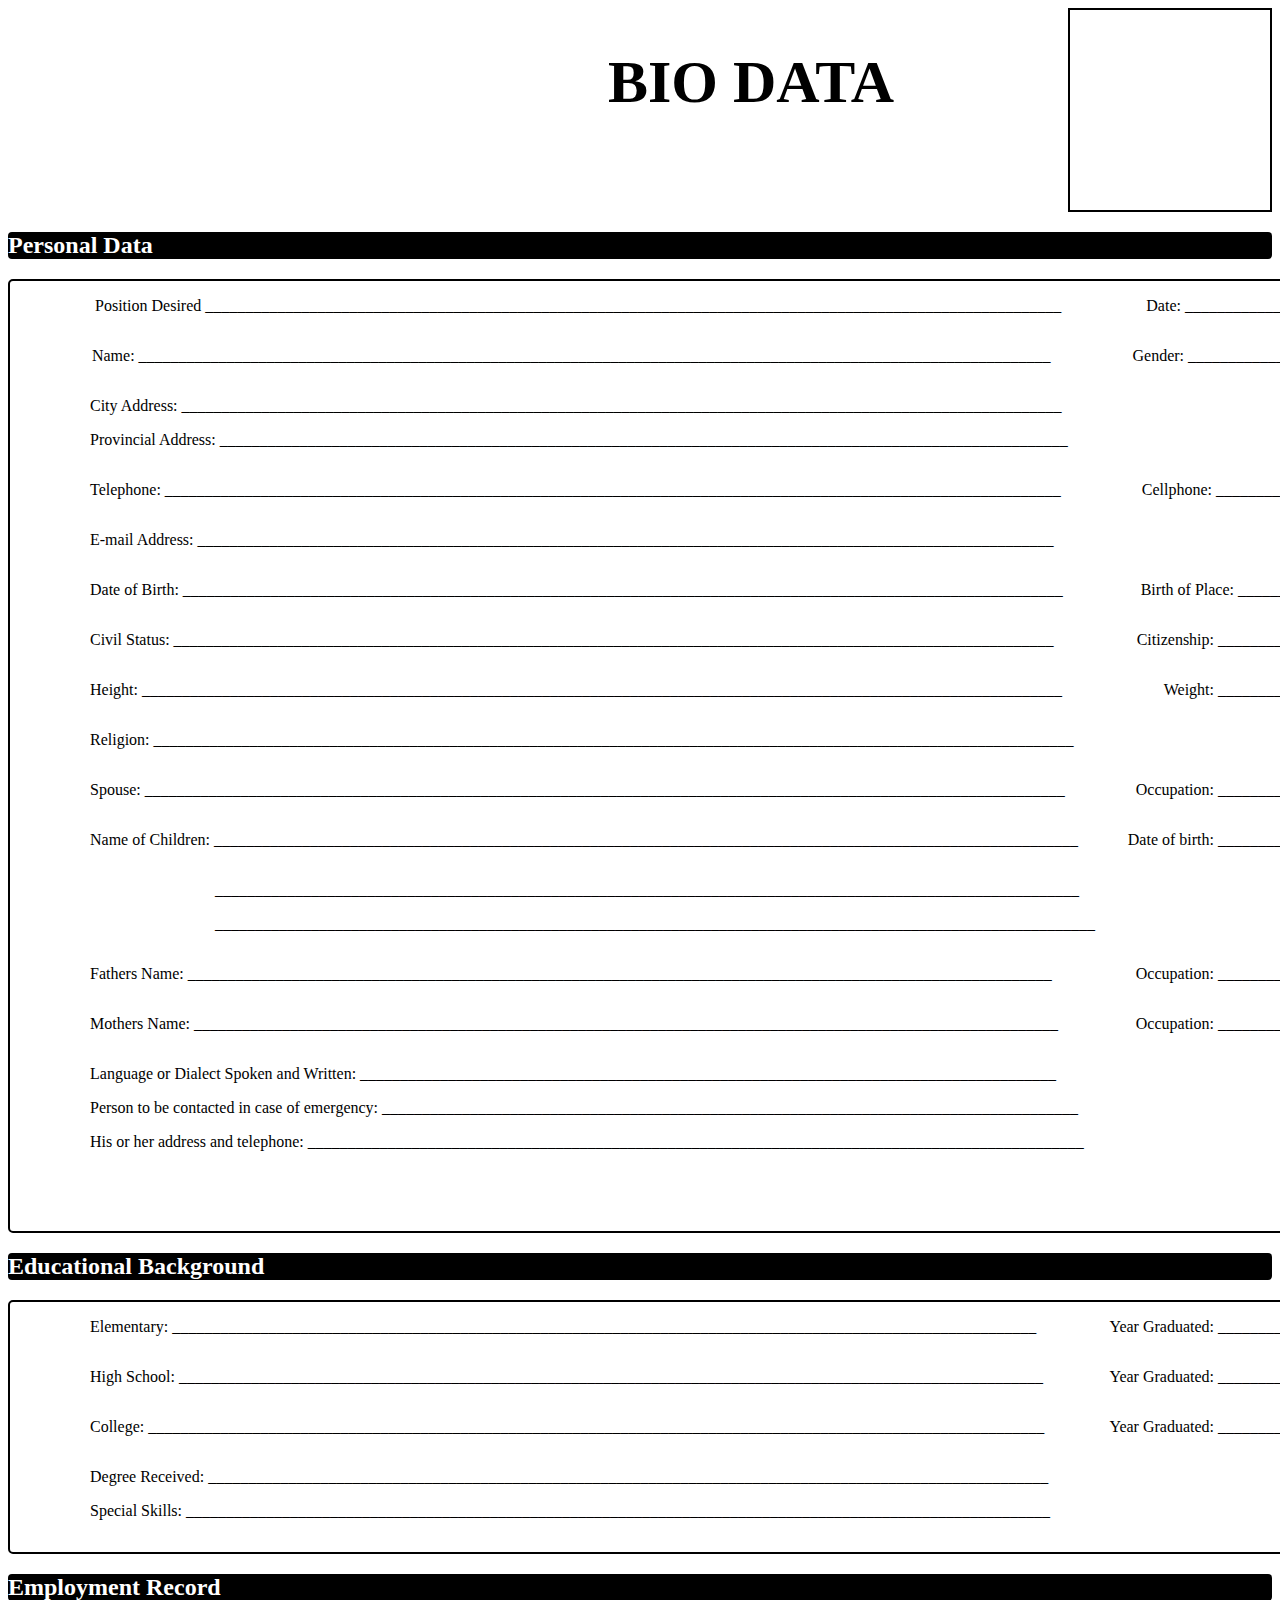
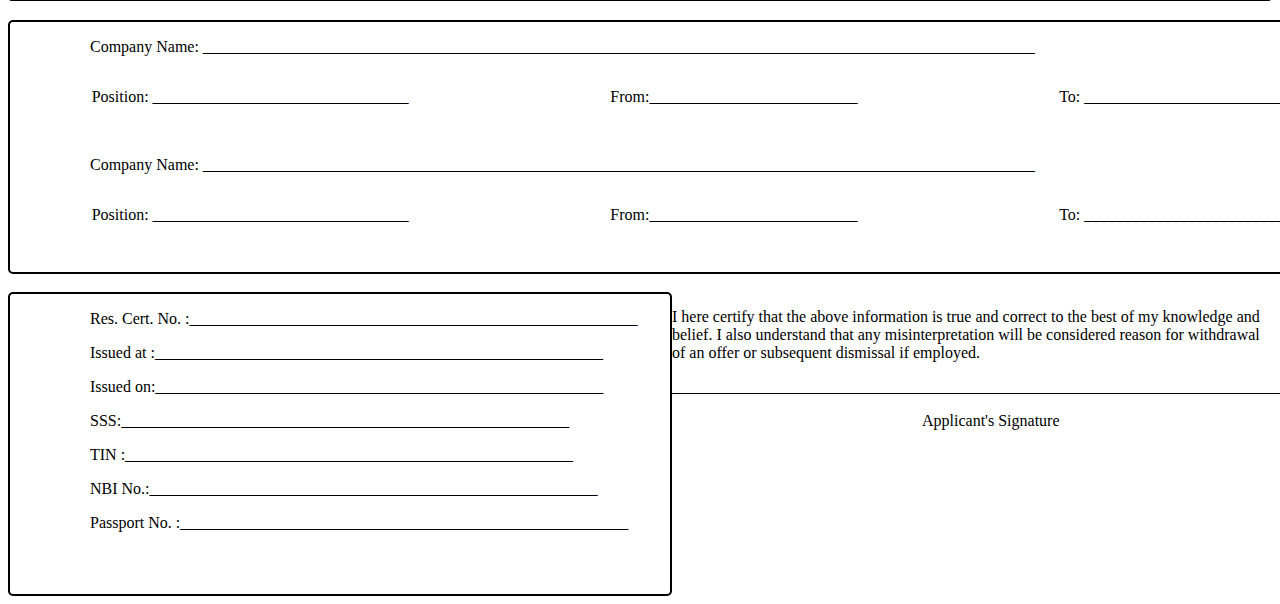
<file: docs/Activity 3 BIO-DATA Form/biodata.html>
<!DOCTYPE html>
<html lang="en">
<head>
    <meta charset="UTF-8">
    <meta name="viewport" content="width=device-width, initial-scale=1.0">
    <title>BIO DATA</title>
    <style>
.personalDataText{
    background-color: black;
    color:white;
    display:block;
    border-radius:4px;
    font-weight:700;
}
.container{
    display:flex;
    justify-content: space-between;
}
.profileContainer{
    width:200px;
    height:200px;
    border:2px solid black;
}
.biodataText{
    margin-left:600px;
    font-size:60px;
}
.box1Container{
    width:1500px;
    height:950px;
    border: 2px solid black;
    border-radius: 5px;
}
.firsttwoField{
    display: flex;
    justify-content: space-evenly;
}
.secondtwoField{
    display: flex;
    justify-content: space-evenly;
}
.addressField{
    margin-left:80px;
}
.fourthtwoField{
    display: flex;
    justify-content: space-between;
}
.telText{
    margin-left:80px;
}
.cellphoneText{
    margin-right:70px;
}
.email{
    margin-left:80px;
}
.fifthtwoField{
    display: flex;
    justify-content: space-between;
}
.dobTxt{
    margin-left:80px;
}
.sixthtwoField{
    display: flex;
    justify-content: space-between;
}
.citText{
    margin-right:20px;
}
.seventwoField{
    display: flex;
    justify-content: space-between;
}
.dob1Txt{
    margin-left:205px;
}
.content2{
    width:1500px;
    height:250px;
    border:2px solid black;
    border-radius: 5px;
}
.content3{
    width:1500px;
    height:250px;
    border:2px solid black;
    border-radius: 5px;
}
.threeField{
    display: flex;
    justify-content: space-evenly;
    align-items: center;
    gap:120px;
}
.content4{
    display: flex;
    justify-content: space-between;
}
.lastcontent{
    width: 800px;
    height:300px;
    border: 2px solid black;
    border-radius: 5px;
}
.textContent1{
    width:600px;
}
.signature{
    margin-left:250px;
}
    </style>
</head>
<body>
    <div class="container">
        <h1 class="biodataText">BIO DATA</h1>
        <div class="profileContainer"></div>
    </div>
    <div>
        <h2 class="personalDataText">Personal Data</h2>
    </div>
    <div class="box1Container">
        <div class="firsttwoField">
            <p>
                Position Desired ___________________________________________________________________________________________________________
            </p>
            <p>
                Date: ______________________________
            </p>
        </div>
        <div class="secondtwoField">
            <p>
                Name: __________________________________________________________________________________________________________________
            </p>
            <p>
                Gender: ______________________________
            </p>
        </div>
        <div class="addressField">
            <p>
                City Address: ______________________________________________________________________________________________________________
            </p>
            <p>
                Provincial Address: __________________________________________________________________________________________________________
            </p>
        </div>
        <div class="fourthtwoField">
            <p class="telText">
                Telephone: ________________________________________________________________________________________________________________
            </p>
            <p class="cellphoneText">
                Cellphone: ____________________________
            </p>
        </div>
        <div>
            <p class="email">E-mail Address: ___________________________________________________________________________________________________________</p>
        </div>
        <div class="fifthtwoField">
            <p class="dobTxt">
                Date of Birth: ______________________________________________________________________________________________________________
            </p>
            <p class="">
                Birth of Place: __________________________________
            </p>
        </div>
        <div class="sixthtwoField">
            <p class="dobTxt">
                Civil Status: ______________________________________________________________________________________________________________
            </p>
            <p class="citText">
                Citizenship: __________________________________
            </p>
        </div>
        <div class="seventwoField">
            <p class="dobTxt">
                Height: ___________________________________________________________________________________________________________________
            </p>
            <p class="citText">
                Weight: __________________________________
            </p>
        </div>
        <div>
            <p class="dobTxt">
                Religion: ___________________________________________________________________________________________________________________
            </p>
        </div>
        <div class="seventwoField">
            <p class="dobTxt">
                Spouse: ___________________________________________________________________________________________________________________
            </p>
            <p class="citText">
                Occupation: __________________________________
            </p>
        </div>
        <div class="seventwoField">
            <p class="dobTxt">
                Name of Children: ____________________________________________________________________________________________________________
            </p>
            <p class="citText">
                Date of birth: __________________________________
            </p>
        </div>
        <div>
        <p class="dob1Txt">____________________________________________________________________________________________________________</p>
        </div>
        <div>
        <p class="dob1Txt">______________________________________________________________________________________________________________</p>
        </div>
        <div class="seventwoField">
            <p class="dobTxt">
                Fathers Name: ____________________________________________________________________________________________________________
            </p>
            <p class="citText">
                Occupation: __________________________________
            </p>
            </div>
            <div class="seventwoField">
                <p class="dobTxt">
                    Mothers Name: ____________________________________________________________________________________________________________
                </p>
                <p class="citText">
                    Occupation: __________________________________
                </p>
                </div>
                <div class="dobTxt">
                    <p>Language or Dialect Spoken and Written: _______________________________________________________________________________________</p>
                </div>
                <div class="dobTxt">
                    <p>Person to be contacted in case of emergency: _______________________________________________________________________________________</p>
                </div>
                <div class="dobTxt">
                    <p>His or her address and telephone: _________________________________________________________________________________________________</p>
                </div>
        </div>
    </div>
    <h2 class="personalDataText">Educational Background</h2>
    <div class="content2">
        <div class="seventwoField">
            <p class="dobTxt">
                Elementary: ____________________________________________________________________________________________________________
            </p>
            <p class="citText">
                Year Graduated: __________________________________
            </p>
            </div>
            <div class="seventwoField">
                <p class="dobTxt">
                    High School: ____________________________________________________________________________________________________________
                </p>
                <p class="citText">
                    Year Graduated: __________________________________
                </p>
                </div>
                <div class="seventwoField">
                    <p class="dobTxt">
                        College: ________________________________________________________________________________________________________________
                    </p>
                    <p class="citText">
                        Year Graduated: __________________________________
                    </p>
                    </div>
                    <div>
                        <p class="dobTxt">Degree Received: _________________________________________________________________________________________________________</p>
                    </div>
                    <div>
                        <p class="dobTxt">Special Skills: ____________________________________________________________________________________________________________</p>
                    </div>
    </div>
    <h2 class="personalDataText">Employment Record</h2>
    <div class="content3">
        <div>
            <p class="dobTxt">Company Name: ________________________________________________________________________________________________________</p>
        </div>
        <div class="threeField">
            <p>Position: ________________________________</p>
            <p>From:__________________________</p>
            <p>To: ___________________________________________</p>
        </div>
        <br>
        <div>
            <p class="dobTxt">Company Name: ________________________________________________________________________________________________________</p>
        </div>
        <div class="threeField">
            <p>Position: ________________________________</p>
            <p>From:__________________________</p>
            <p>To: ___________________________________________</p>
        </div>
    </div>
    <br>
    <div class="content4">
        <div class="lastcontent">
            <p class="dobTxt"> Res. Cert. No. :________________________________________________________</p>
            <p class="dobTxt"> Issued at :________________________________________________________</p>
            <p class="dobTxt"> Issued on:________________________________________________________</p>
            <p class="dobTxt"> SSS:________________________________________________________</p>
            <p class="dobTxt"> TIN :________________________________________________________</p>
            <p class="dobTxt"> NBI No.:________________________________________________________</p>
            <p class="dobTxt"> Passport No. :________________________________________________________</p>
            </div>
<div class="textContent1">
   <p>I here certify that the above information is true and correct to the best of my knowledge and belief. I also understand that any misinterpretation will be considered reason for withdrawal of an offer or subsequent dismissal if employed.
   </p>  
   <p>
    _____________________________________________________________________________________________
   </p>
   <p class="signature">Applicant's Signature</p>
</div>
        </div>
    </div>
</body>
</html>
</file>
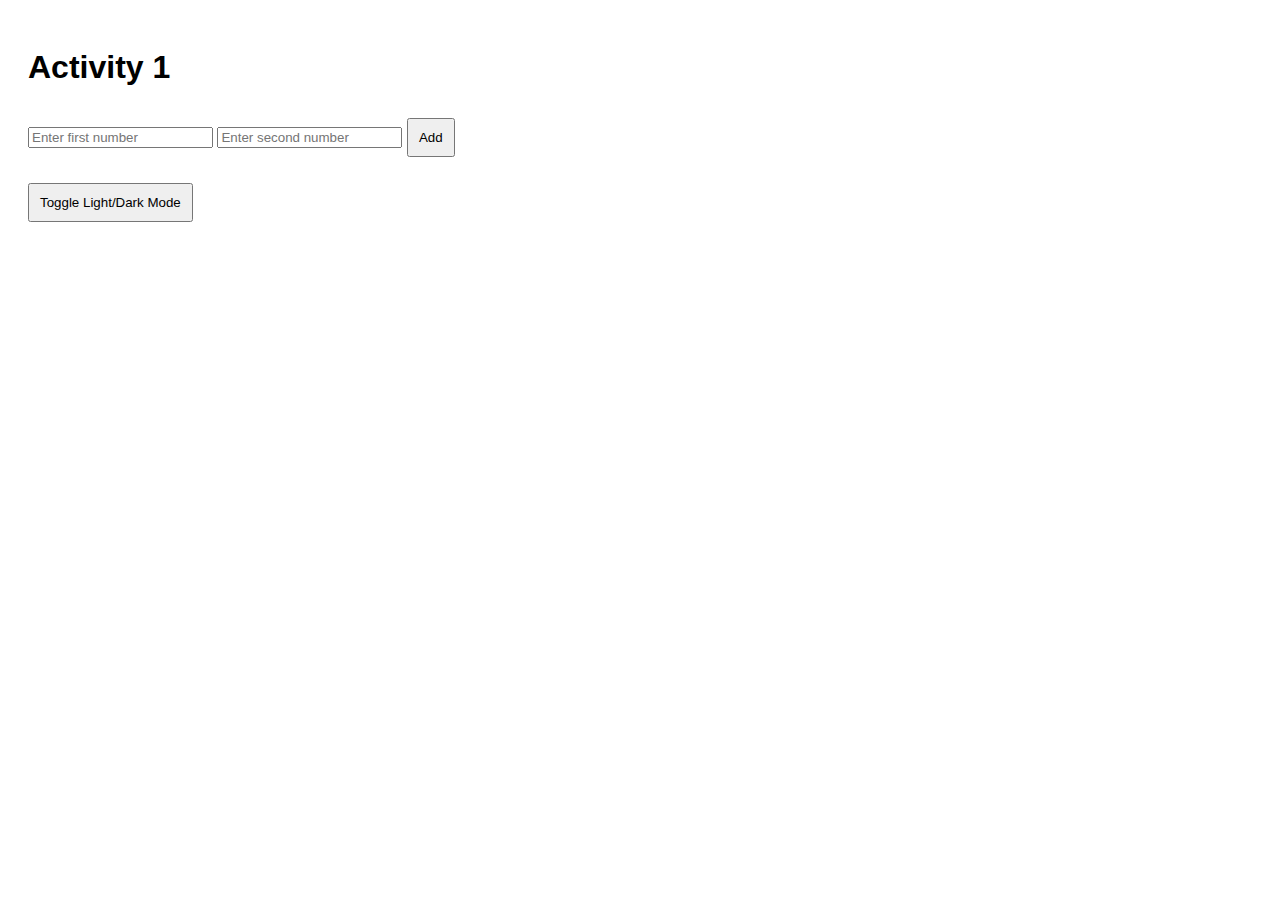
<file: docs/Activity 5 JavaScript Functions/JavaScriptFunctions.html>
<!DOCTYPE html>
<html lang="en">
<head>
    <meta charset="UTF-8">
    <meta name="viewport" content="width=device-width, initial-scale=1.0">
    <title>Simple Calculator</title>
    <style>
        body {
            font-family: Arial, sans-serif;
            padding: 20px;
            transition: background-color 0.5s, color 0.5s;
        }
        body.light {
            background-color: white;
            color: black;
        }
        body.dark {
            background-color: black;
            color: white;
        }
        button {
            margin-top: 10px;
            padding: 10px;
        }
    </style>
</head>
<body class="light">
    <h1>Activity 1</h1>
    <input type="number" id="num1" placeholder="Enter first number">
    <input type="number" id="num2" placeholder="Enter second number">
    <button onclick="addNumbers()">Add</button>
    <p id="result"></p>
    <button onclick="toggleMode()">Toggle Light/Dark Mode</button>
    <script>
        function addNumbers() {
            const num1 = parseFloat(document.getElementById('num1').value);
            const num2 = parseFloat(document.getElementById('num2').value);
            const sum = num1 + num2;
            document.getElementById('result').innerText = `Result: ${sum}`;
        }
        function toggleMode() {
            const body = document.body;
            body.classList.toggle('dark');
            body.classList.toggle('light');
        }
    </script>
</body>
</html>
</file>
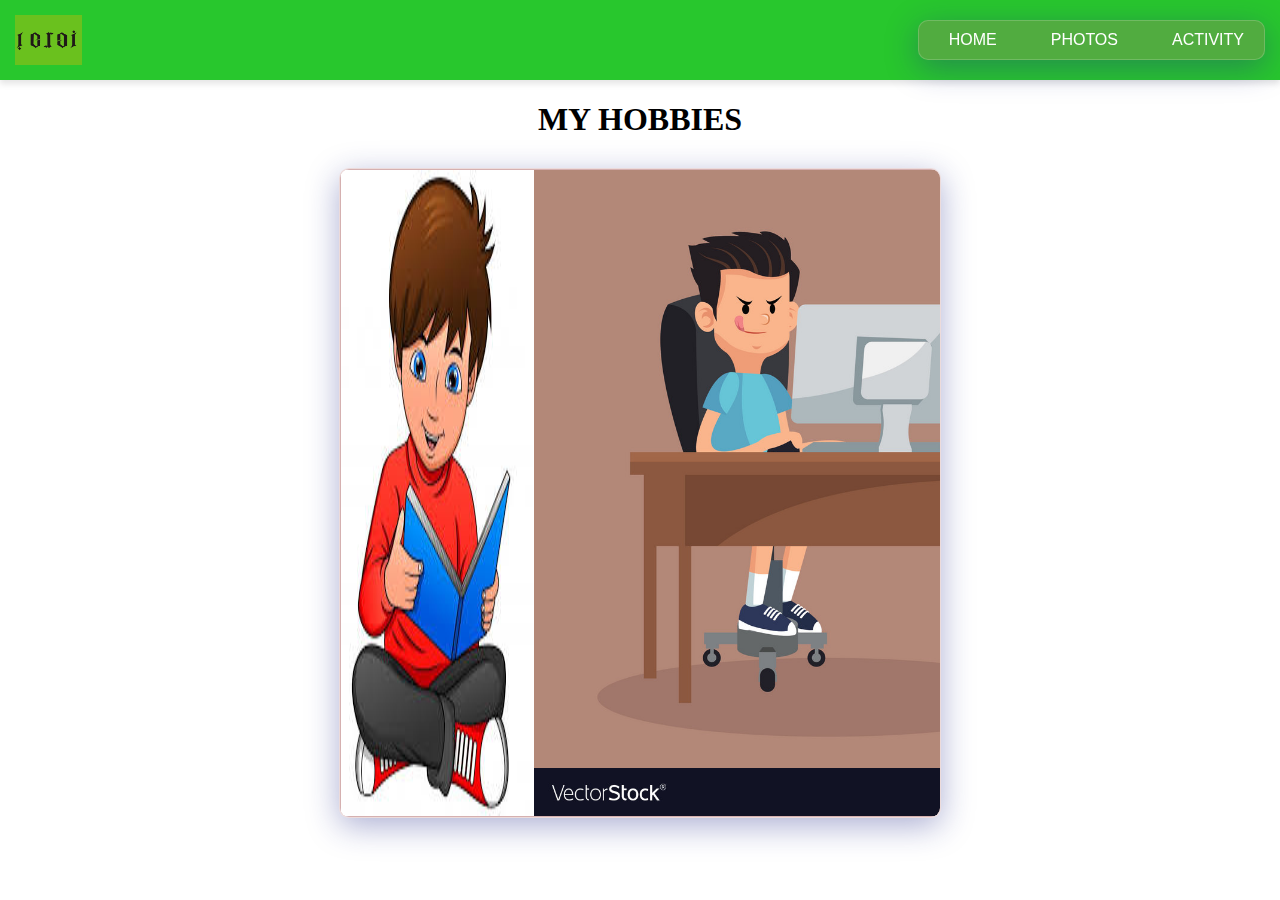
<file: docs/html/hobby.html>
<!DOCTYPE html>
<html lang="en">
<head>
    <meta charset="UTF-8">
    <meta http-equiv="X-UA-Compatible" content="IE=edge">
    <meta name="viewport" content="width=device-width, initial-scale=1.0">
    <link rel="stylesheet" href="../css/csshobby.css">
    <script src="../js/jshobby.js"></script>
    <title>Document</title>
</head>
<body>
    <!-- Navigation Bar -->
    <nav>
        <img src="../pictures/image.png" alt="Logo">
        <div>
            <button onclick="window.location.href='../html/index.html'">HOME</button>
            <button onclick="window.location.href='../html/photos.html'">PHOTOS</button>
            <button onclick="window.location.href='../html/hobby.html'">ACTIVITY</button>
        </div>
    </nav>
    <center><h1>MY HOBBIES</h1></center>
    <!-- Image Slider -->
    <div class="slider">
        <div class="slides">
            <img src="../pictures/11.jfif" alt="Image 1">
            <img src="../pictures/12.jpg" alt="Image 2">
            <img src="../pictures/13.jpg" alt="Image 3">
        </div>
    </div>
</body>
</html>
</file>
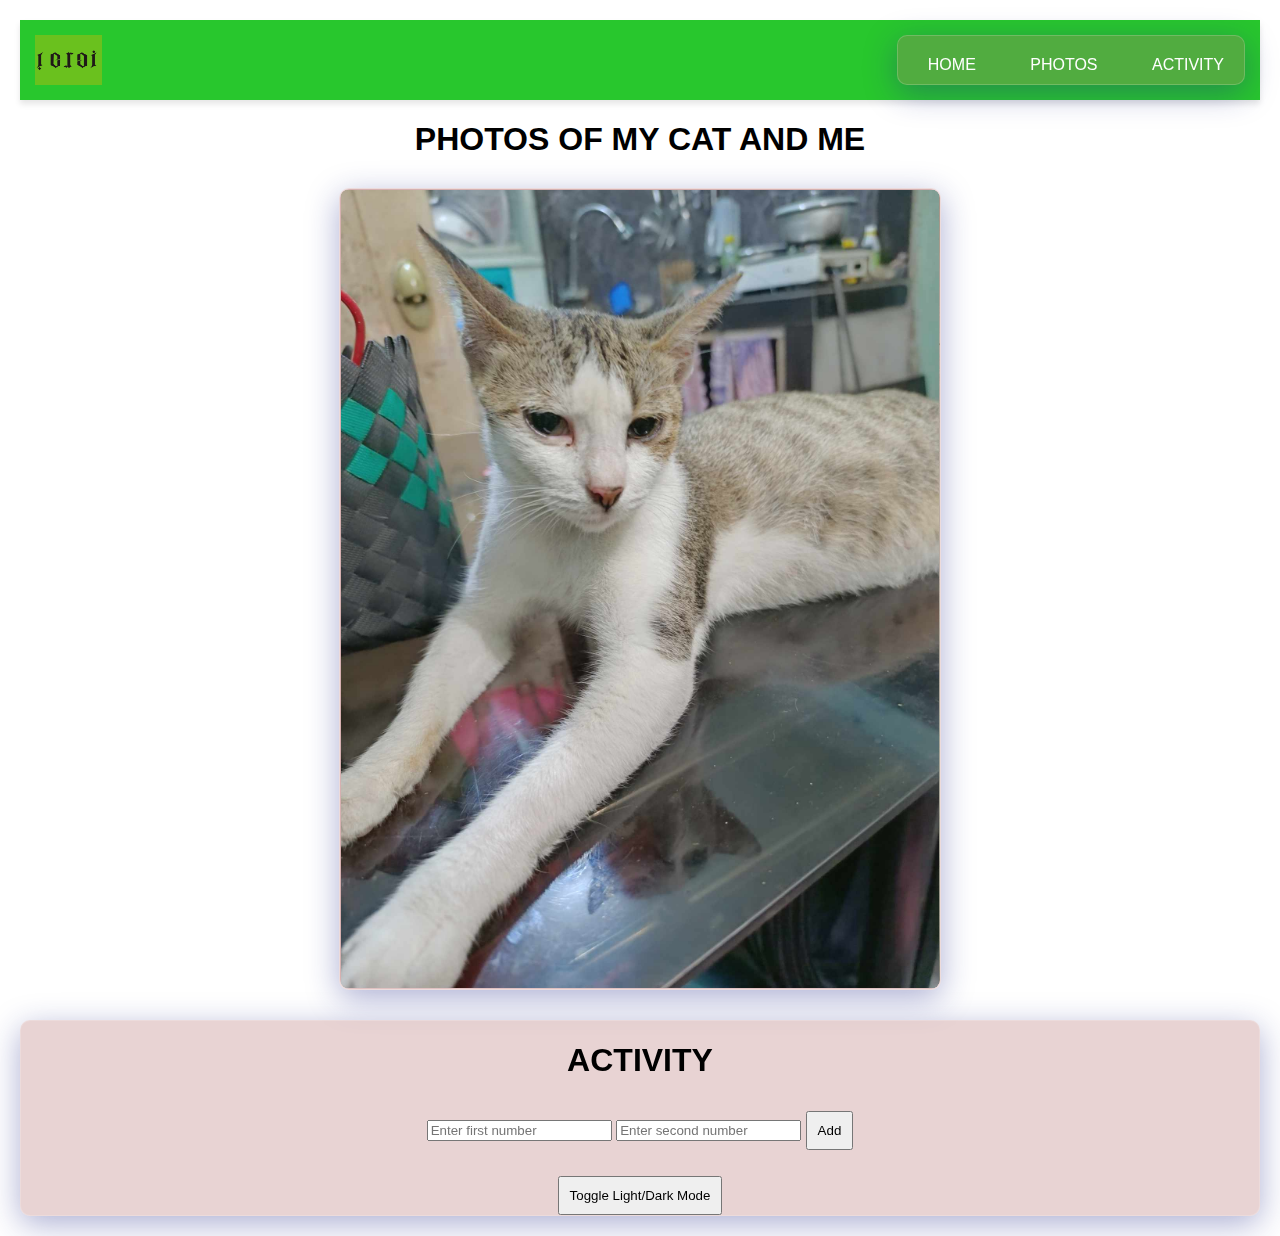
<file: docs/html/photos.html>
<!DOCTYPE html>
<html lang="en">
<head>
    <meta charset="UTF-8">
    <meta http-equiv="X-UA-Compatible" content="IE=edge">
    <meta name="viewport" content="width=device-width, initial-scale=1.0">
    <link rel="stylesheet" href="../css/cssphotos.css">
    <script src="../js/jsphotos.js"></script>
    <title>Document</title>
</head>
<body>
    <!-- Navigation Bar -->
    <nav>
        <img src="../pictures/image.png" alt="Logo">
        <div>
            <button onclick="window.location.href='../html/index.html'">HOME</button>
            <button onclick="window.location.href='../html/photos.html'">PHOTOS</button>
            <button onclick="window.location.href='../html/hobby.html'">ACTIVITY</button>
        </div>
    </nav>
    <center><h1>PHOTOS OF MY CAT AND ME</h1></center>
    <!-- Image Slider -->
    <div class="slider">
        <div class="slides">
            <img src="../pictures/1.jpg" alt="Image 1">
            <img src="../pictures/2.jpg" alt="Image 2">
            <img src="../pictures/3.jpg" alt="Image 3">
            <img src="../pictures/6.jpg" alt="Image 4">
            <img src="../pictures/5.jpg" alt="Image 5">
        </div>
    </div>

    <style>
        body {
            font-family: Arial, sans-serif;
            padding: 20px;
            transition: background-color 0.5s, color 0.5s;
        }
        body.light {
            background-color: white;
            color: black;
        }
        body.dark {
            background-color: black;
            color: white;
        }
        button {
            margin-top: 10px;
            padding: 10px;
        }
    </style>
<center>
    <div class="container">
        <h1>ACTIVITY</h1>
        <input type="number" id="num1" placeholder="Enter first number">
        <input type="number" id="num2" placeholder="Enter second number">
        <button onclick="addNumbers()">Add</button>
        <p id="result"></p>
        <button onclick="toggleMode()">Toggle Light/Dark Mode</button>
        <script>
            function addNumbers() {
                const num1 = parseFloat(document.getElementById('num1').value);
                const num2 = parseFloat(document.getElementById('num2').value);
                const sum = num1 + num2;
                document.getElementById('result').innerText = `Result: ${sum}`;
            }
            function toggleMode() {
                const body = document.body;
                body.classList.toggle('dark');
                body.classList.toggle('light');
            }
        </script>
    </div>
</center>
</body>
</html>
</file>
<file: docs/css/csshobby.css>
body {
            margin: 0;
            padding: 0;
            animation: bgcolor infinite 10s;
        }

        @keyframes bgcolor {
            0% {
                background: #f1c40f;
            }
            10% {
                background: #3498db;
            }
            20% {
                background: #f39c12;
            }
            30% {
                background: #1abc9c;
            }
            40% {
                background: #C4E538;
            }
            50% {
                background: #D980FA;
            }
            60% {
                background: #833471;
            }
            70% {
                background: #EE5A24;
            }
            80% {
                background: #EA2027;
            }
            90% {
                background: #0652DD;
            }
            100% {
                background: #5758BB;
            }
        }

        nav {
            display: flex;
            justify-content: space-between;
            align-items: center;
            padding: 15px;
            background-color: #28c72d;
            color: white;
            box-shadow: 0 4px 6px rgba(0, 0, 0, 0.1);
        }

        nav img {
            height: 50px;
        }

        nav button {
            background-color: transparent;
            border: none;
            color: white;
            padding: 10px 20px;
            margin-left: 10px;
            border-radius: 5px;
            cursor: pointer;
            font-size: 1em;
            transition: background-color 0.3s ease, transform 0.3s ease;
        }

        nav button:hover {
            background-color: rgba(255, 255, 255, 0.3);
            transform: translateY(-2px);
            box-shadow: 0 4px 8px rgba(0, 0, 0, 0.2);
        }

        div {
            background: rgba(180, 108, 108, 0.3);
            box-shadow: 0 8px 32px 0 rgba(31, 38, 135, 0.37);
            backdrop-filter: blur(4px);
            -webkit-backdrop-filter: blur(4px);
            border-radius: 10px;
            border: 1px solid rgba(255, 255, 255, 0.18);
        }

        /* Image Slider Styles */
        .slider {
            position: relative;
            width: 100%;
            max-width: 600px;
            margin: 30px auto;
            overflow: hidden;
            border-radius: 10px;
        }

        .slider img {
            width: 100%;
            display: block;
        }

        .slides {
            display: flex;
            transition: transform 0.5s ease;
        }

        .slider button {
            position: absolute;
            top: 50%;
            transform: translateY(-50%);
            background-color: rgba(0, 0, 0, 0.5);
            color: white;
            border: none;
            padding: 10px;
            cursor: pointer;
            font-size: 1.5em;
            z-index: 10;
        }

        .prev {
            left: 10px;
        }

        .next {
            right: 10px;
        }
</file>
<file: docs/css/cssphotos.css>
body {
            margin: 0;
            padding: 0;
            animation: bgcolor infinite 10s;
        }

        @keyframes bgcolor {
            0% {
                background: #fcfbfb;
            }
            
        }

        nav {
            display: flex;
            justify-content: space-between;
            align-items: center;
            padding: 15px;
            background-color: #28c72d;
            color: white;
            box-shadow: 0 4px 6px rgba(0, 0, 0, 0.1);
        }

        nav img {
            height: 50px;
        }

        nav button {
            background-color: transparent;
            border: none;
            color: white;
            padding: 10px 20px;
            margin-left: 10px;
            border-radius: 5px;
            cursor: pointer;
            font-size: 1em;
            transition: background-color 0.3s ease, transform 0.3s ease;
        }

        nav button:hover {
            background-color: rgba(255, 255, 255, 0.3);
            transform: translateY(-2px);
            box-shadow: 0 4px 8px rgba(0, 0, 0, 0.2);
        }

        div {
            background: rgba(180, 108, 108, 0.3);
            box-shadow: 0 8px 32px 0 rgba(31, 38, 135, 0.37);
            backdrop-filter: blur(4px);
            -webkit-backdrop-filter: blur(4px);
            border-radius: 10px;
            border: 1px solid rgba(255, 255, 255, 0.18);
        }

        /* Image Slider Styles */
        .slider {
            position: relative;
            width: 100%;
            max-width: 600px;
            margin: 30px auto;
            overflow: hidden;
            border-radius: 10px;
        }

        .slider img {
            width: 100%;
            display: block;
        }

        .slides {
            display: flex;
            transition: transform 0.5s ease;
        }

        .slider button {
            position: absolute;
            top: 50%;
            transform: translateY(-50%);
            background-color: rgba(0, 0, 0, 0.5);
            color: white;
            border: none;
            padding: 10px;
            cursor: pointer;
            font-size: 1.5em;
            z-index: 10;
        }

        .prev {
            left: 10px;
        }

        .next {
            right: 10px;
        }
</file>
